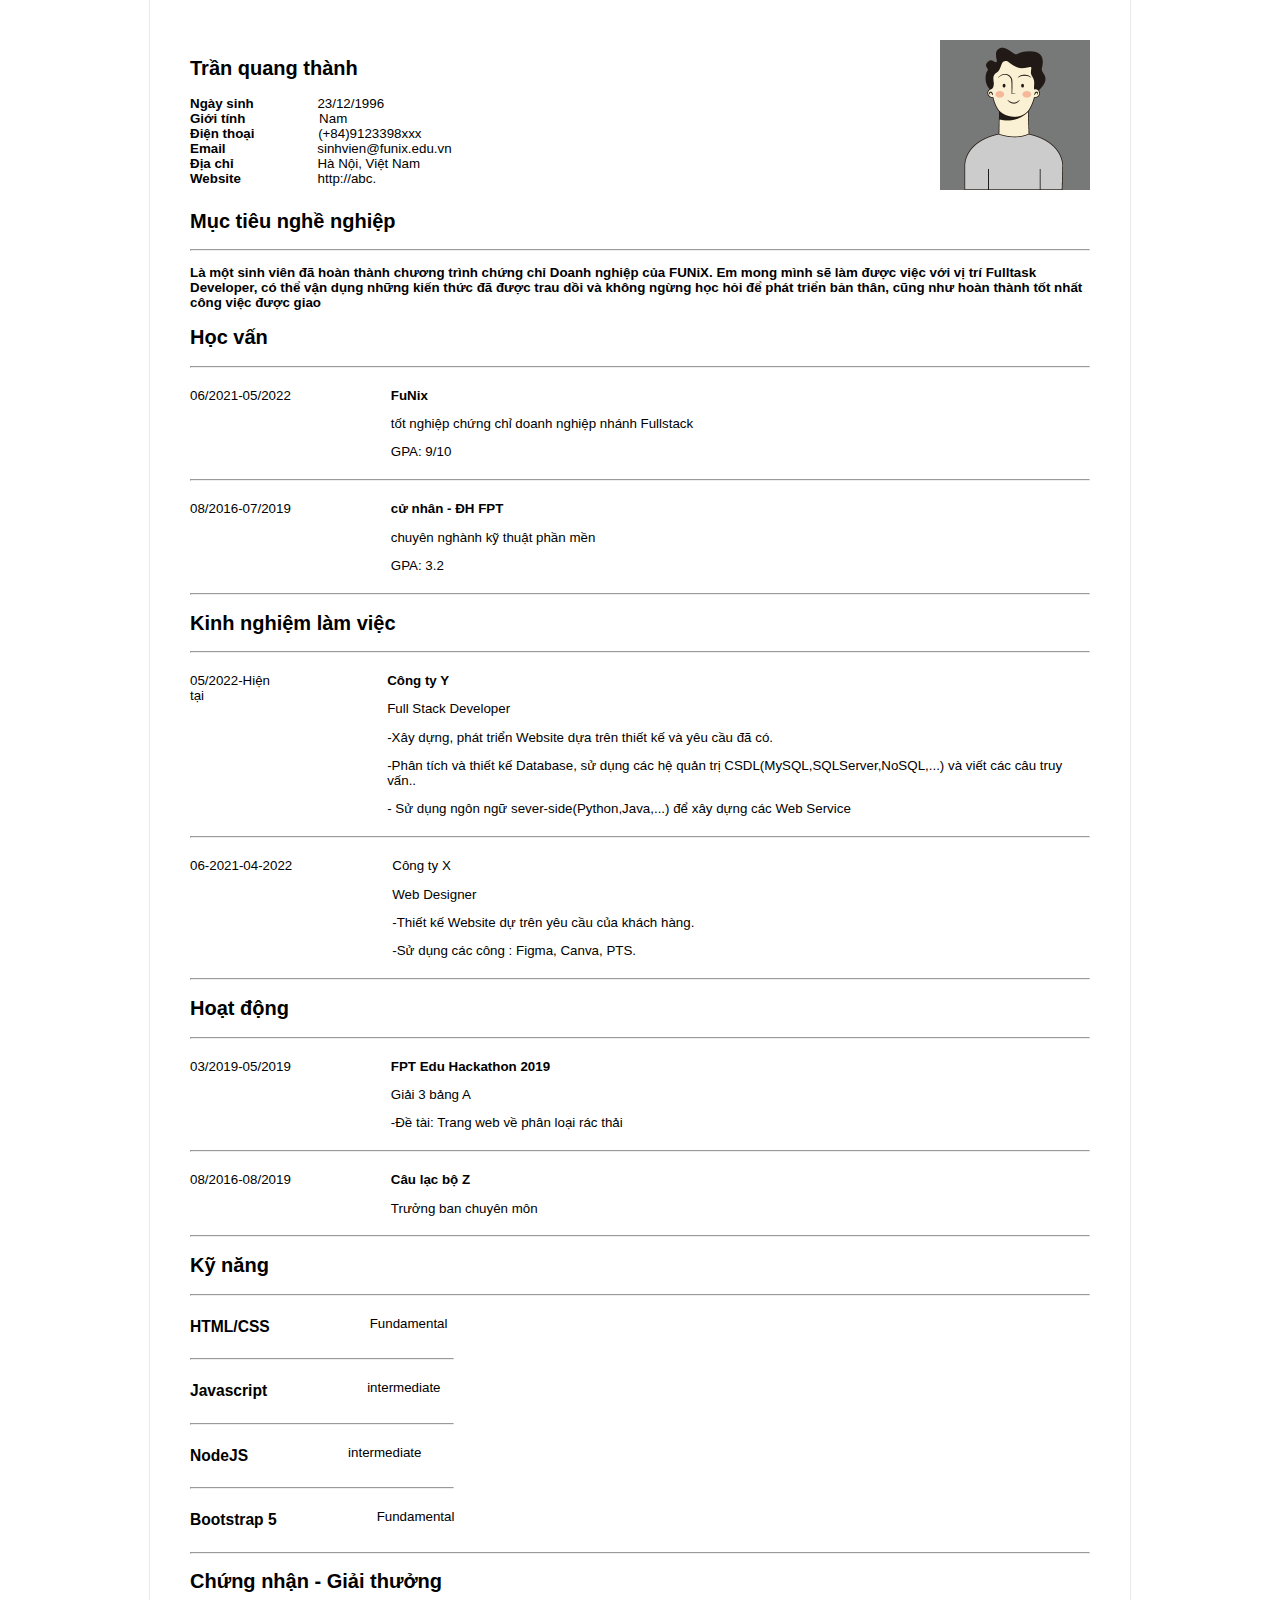
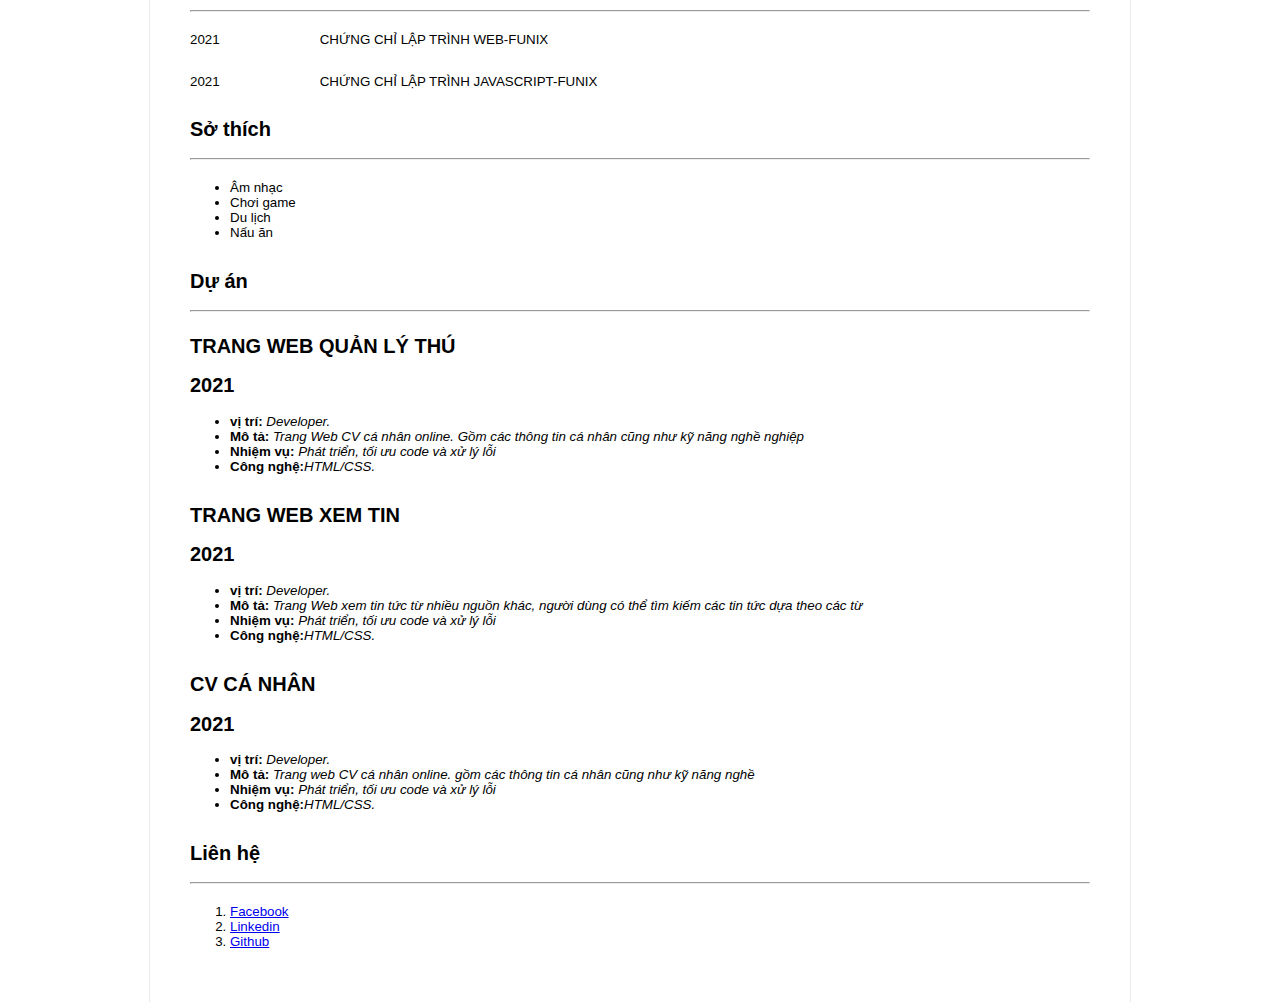
<file: index.html>
<!DOCTYPE html>
<html lang="en">
  <head>
    <meta charset="utf-8" />
    <meta name="viewport" content="width=device-width, initial-scale=1.0" />
    <title>Assignment 01</title>
    <meta name="robots" content="noindex" />

    <link rel="stylesheet" href="./css/styles.css" />
  </head>

  <body>
    <div class="cv-document">
      <div class="cv-page">
        <div class="section-1" id="info">
          <div class="section-content">
            <h2 class="section-title">Trần quang thành</h2>
            <div className="section-content1">
              <strong>Ngày sinh </strong>

              <span style="padding-left: 60px">23/12/1996</span>
            </div>
            <div>
              <strong>Giới tính </strong>
              <span style="padding-left: 70px">Nam</span>
            </div>
            <div>
              <strong>Điện thoại </strong>
              <span style="padding-left: 60px">(+84)9123398xxx</span>
            </div>
            <div>
              <strong>Email </strong>
              <span style="padding-left: 88px">sinhvien@funix.edu.vn </span>
            </div>
            <div>
              <strong>Địa chỉ </strong>
              <span style="padding-left: 80px">Hà Nội, Việt Nam</span>
            </div>
            <div>
              <strong>Website </strong>
              <span style="padding-left: 73px">http://abc.</span>
            </div>
          </div>
          <div>
            <img
              src="./images/default-avatar.png"
              style="width: 150px; height: 150px"
              alt=""
            />
          </div>
        </div>

        <div class="section" id="target">
          <h2 class="section-title">Mục tiêu nghề nghiệp</h2>
          <hr />
          <div class="section-content-1">
            <p>
              Là một sinh viên đã hoàn thành chương trình chứng chỉ Doanh nghiệp
              của FUNiX. Em mong mình sẽ làm được việc với vị trí Fulltask
              Developer, có thể vận dụng những kiến thức đã được trau dồi và
              không ngừng học hỏi để phát triển bản thân, cũng như hoàn thành
              tốt nhất công việc được giao
            </p>
          </div>
        </div>

        <div class="section" id="education">
          <h2 class="section-title">Học vấn</h2>
          <hr />
          <div class="section-content-2">
            <div>
              <p>06/2021-05/2022</p>
            </div>

            <div>
              <p class="section-content-1">FuNix</p>
              <p>tốt nghiệp chứng chỉ doanh nghiệp nhánh Fullstack</p>
              <p>GPA: 9/10</p>
            </div>
          </div>
          <hr />
          <div class="section-content-2">
            <p>08/2016-07/2019</p>
            <div>
              <p class="section-content-1">cử nhân - ĐH FPT</p>

              <p>chuyên nghành kỹ thuật phần mền</p>
              <p>GPA: 3.2</p>
            </div>
          </div>
          <hr />
        </div>

        <div class="section" id="experience">
          <h2 class="section-title">Kinh nghiệm làm việc</h2>
          <hr />
          <div class="section-content-2">
            <div class="">
              <p>05/2022-Hiện tại</p>
            </div>
            <div>
              <p class="section-content-1">Công ty Y</p>

              <p>Full Stack Developer</p>
              <p>
                -Xây dựng, phát triển Website dựa trên thiết kế và yêu cầu đã
                có.
              </p>
              <p>
                -Phân tích và thiết kế Database, sử dụng các hệ quản trị
                CSDL(MySQL,SQLServer,NoSQL,...) và viết các câu truy vấn..
              </p>
              <p>
                - Sử dụng ngôn ngữ sever-side(Python,Java,...) để xây dựng các
                Web Service
              </p>
            </div>
          </div>
          <hr />

          <div class="section-content-2">
            <div class="">
              <p>06-2021-04-2022</p>
            </div>
            <div>
              <p>Công ty X</p>

              <p>Web Designer</p>
              <p>-Thiết kế Website dự trên yêu cầu của khách hàng.</p>
              <p>-Sử dụng các công : Figma, Canva, PTS.</p>
            </div>
          </div>
          <hr />
        </div>

        <div class="section" id="activity">
          <h2 class="section-title">Hoạt động</h2>
          <hr />
          <div class="section-content section-content-2">
            <div>
              <p>03/2019-05/2019</p>
            </div>
            <div>
              <p class="section-content-1">FPT Edu Hackathon 2019</p>

              <p>Giải 3 bảng A</p>
              <p>-Đề tài: Trang web về phân loại rác thải</p>
            </div>
          </div>
          <hr />
          <div class="section-content section-content-2">
            <div>
              <p>08/2016-08/2019</p>
            </div>
            <div>
              <p class="section-content-1">Câu lạc bộ Z</p>

              <p>Trưởng ban chuyên môn</p>
            </div>
          </div>
          <hr />
        </div>

        <div class="section" id="skill">
          <h2 class="section-title">Kỹ năng</h2>
          <hr />
          <div class="section-content">
            <div class="section-content-2" >
              
              <h3>HTML/CSS</h3>
              <p>Fundamental</p>
            </div>
            <hr>
            <div class="section-content-2">
              <h3>Javascript</h3>

              <p>intermediate</p>
            </div>
            <hr>
            <div class="section-content-2">
              <h3>NodeJS</h3>

              <p>intermediate</p>
            </div>
            <hr>
            <div class="section-content-2">
              <h3>Bootstrap 5</h3>

              <p>Fundamental</p>
            </div>

          </div>
          <hr>
        </div>

        <div class="section" id="certificate">
          <h2 class="section-title">Chứng nhận - Giải thưởng</h2>
          <hr>
          <div class="section-content section-content-2">
            <p>2021</p>
            <p>CHỨNG CHỈ LẬP TRÌNH WEB-FUNIX</p>
            
          </div>
          <div class="section-content-2">
            <p>2021</p>
            <p>CHỨNG CHỈ LẬP TRÌNH JAVASCRIPT-FUNIX</p>
          </div>
        </div>

        <div class="section" id="hobby">
          <h2 class="section-title">Sở thích</h2>
          <hr>
          <div class="section-content">
            <ul>
              <li>Âm nhạc</li>
              <li>Chơi game</li>
              <li>Du lịch</li>
              <li>Nấu ăn</li>
            </ul>
          </div>
        </div>

        <div class="section" id="project">
          <h2 class="section-title">Dự án</h2>
          <hr>
          <div class="section-content">
            <h2>TRANG WEB QUẢN LÝ THÚ </h2>
            <h2>2021</h2>
            <ul>
              <li> <strong>vị trí:</strong> <i>Developer.</i></li>
              <li><strong> Mô tả:</strong>
                <i>Trang Web CV cá nhân online. Gồm các thông tin cá nhân
                  cũng như kỹ năng nghề nghiệp</i>
              </li>
              <li><strong>Nhiệm vụ:</strong> <i>Phát triển, tối ưu code và xử lý lỗi</i></li>
              <li><strong>Công nghệ:</strong><i>HTML/CSS.</i></li>
            </ul>
          </div>
          <div class="section-content">
            <h2>TRANG WEB XEM TIN </h2>
            <h2>2021</h2>
            <ul>
              <li> <strong>vị trí:</strong> <i>Developer.</i></li>
              <li><strong> Mô tả:</strong>
                <i>Trang Web xem tin tức từ nhiều nguồn khác, người dùng có thể tìm kiếm các tin tức dựa theo các từ </i>
              </li>
              <li><strong>Nhiệm vụ:</strong> <i>Phát triển, tối ưu code và xử lý lỗi</i></li>
              <li><strong>Công nghệ:</strong><i>HTML/CSS.</i></li>
            </ul>
          </div>
          <div class="section-content">
            <h2>CV CÁ NHÂN </h2>
            <h2>2021</h2>
            <ul>
              <li> <strong>vị trí:</strong> <i>Developer.</i></li>
              <li><strong> Mô tả:</strong>
                <i>Trang web CV cá nhân online. gồm các thông tin cá nhân cũng như kỹ năng nghề </i>
              </li>
              <li><strong>Nhiệm vụ:</strong> <i>Phát triển, tối ưu code và xử lý lỗi</i></li>
              <li><strong>Công nghệ:</strong><i>HTML/CSS.</i></li>
            </ul>
          </div>
        </div>

        <div >
          <h2 class="section-title-4">Liên hệ</h2>
          <hr>
          <div class="section-content">
            <ol>
              <li><a href="#">Facebook</a></li>
              <li><a href="#">Linkedin</a></li>
              <li><a href="#">Github</a></li>
            </ol>
           
          </div>
        </div>
      </div>
    </div>
  </body>
</html>
</file>
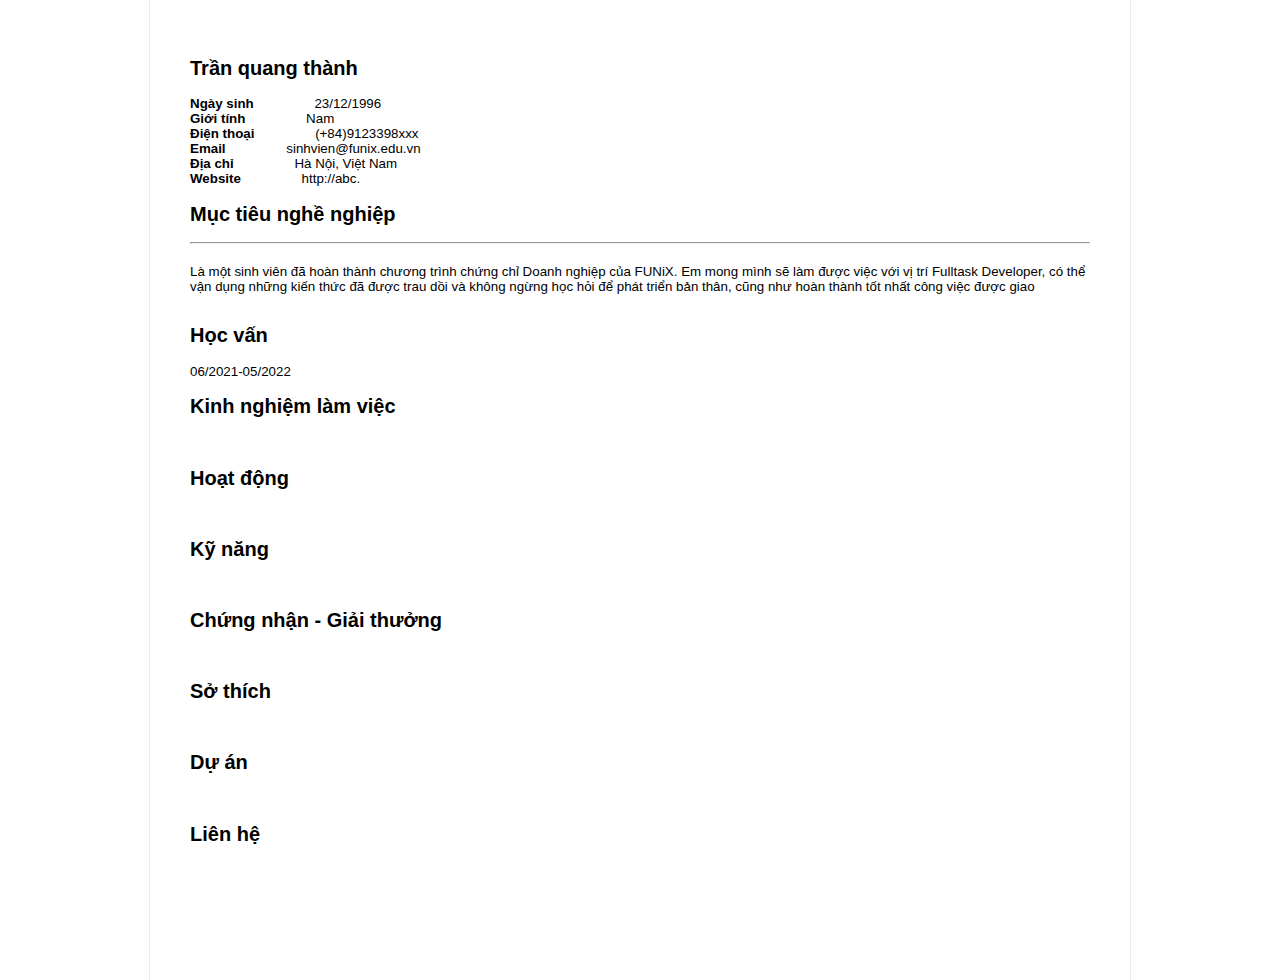
<file: css/funix-FPT/Assignment 01 Stater/index.html>
<!DOCTYPE html>
<html lang="en">
	<head>
		<meta charset="utf-8" />
		<title>Assignment 01</title>
		<meta name="robots" content="noindex" />

		<link rel="stylesheet" href="./css/styles.css" />
	</head>

	<body>
		<div class="cv-document">
			<div class="cv-page">
				<div class="section" id="info">
					<h2 class="section-title">Trần quang thành</h2>
					<div class="section-content">
						<div className="section-content1">
							<strong>Ngày sinh &emsp;&emsp;&emsp;&emsp;</strong>

							<span>23/12/1996</span>
						</div>
						<div>
							<strong>Giới tính &emsp;&emsp;&emsp;&emsp;</strong>
							<span>Nam</span>
						</div>
						<div>
							<strong>Điện thoại &emsp;&emsp;&emsp;&emsp;</strong>
							<span>(+84)9123398xxx</span>
						</div>
						<div>
							<strong>Email &emsp;&emsp;&emsp;&emsp;</strong>
							<span>sinhvien@funix.edu.vn </span>
						</div>
						<div>
							<strong>Địa chỉ  &emsp;&emsp;&emsp;&emsp;</strong>
							<span>Hà Nội, Việt Nam</span>
						</div>
						<div>
							<strong>Website &emsp;&emsp;&emsp;&emsp;</strong>
							<span>http://abc.</span>
						</div>
					</div>
				</div>				

				<div class="section" id="target">
					<h2 class="section-title">Mục tiêu nghề nghiệp</h2>
					<hr/>
					<div class="section-content">
						<p>Là một sinh viên đã hoàn thành chương trình chứng chỉ Doanh nghiệp của
							FUNiX. Em mong mình sẽ làm được việc với vị trí Fulltask Developer, có
							thể vận dụng những kiến thức đã được trau dồi và không ngừng học hỏi để
							phát triển bản thân, cũng như hoàn thành tốt nhất công việc được giao</p>

					</div>
				</div>

				<div class="section" id="education">
					<h2 class="section-title">Học vấn</h2>
					<div class="section-content">
						<span>06/2021-05/2022</span>
						    <strong></strong>
						
						<strong></strong>
						<span></span>
						<!-- <h1>HỌC VẤN</h1>
      <p></p>
      <h3>FUNIX</h3>
      <p>Tốt nghiệp chứng chỉ doanh nghiệp nhánh Fullstack</p>
      <p>GPA:9/10</p> -->

					</div>
				</div>

				<div class="section" id="experience">
					<h2 class="section-title">Kinh nghiệm làm việc</h2>
					<div class="section-content"></div>
				</div>

				<div class="section" id="activity">
					<h2 class="section-title">Hoạt động</h2>
					<div class="section-content"></div>
				</div>

				<div class="section" id="skill">
					<h2 class="section-title">Kỹ năng</h2>
					<div class="section-content"></div>
				</div>

				<div class="section" id="certificate">
					<h2 class="section-title">Chứng nhận - Giải thưởng</h2>
					<div class="section-content"></div>
				</div>

				<div class="section" id="hobby">
					<h2 class="section-title">Sở thích</h2>
					<div class="section-content"></div>
				</div>

				<div class="section" id="project">
					<h2 class="section-title">Dự án</h2>
					<div class="section-content"></div>
				</div>

				<div class="section" id="contact">
					<h2 class="section-title">Liên hệ</h2>
					<div class="section-content"></div>
				</div>
			</div>
		</div>
	</body>
</html>
</file>
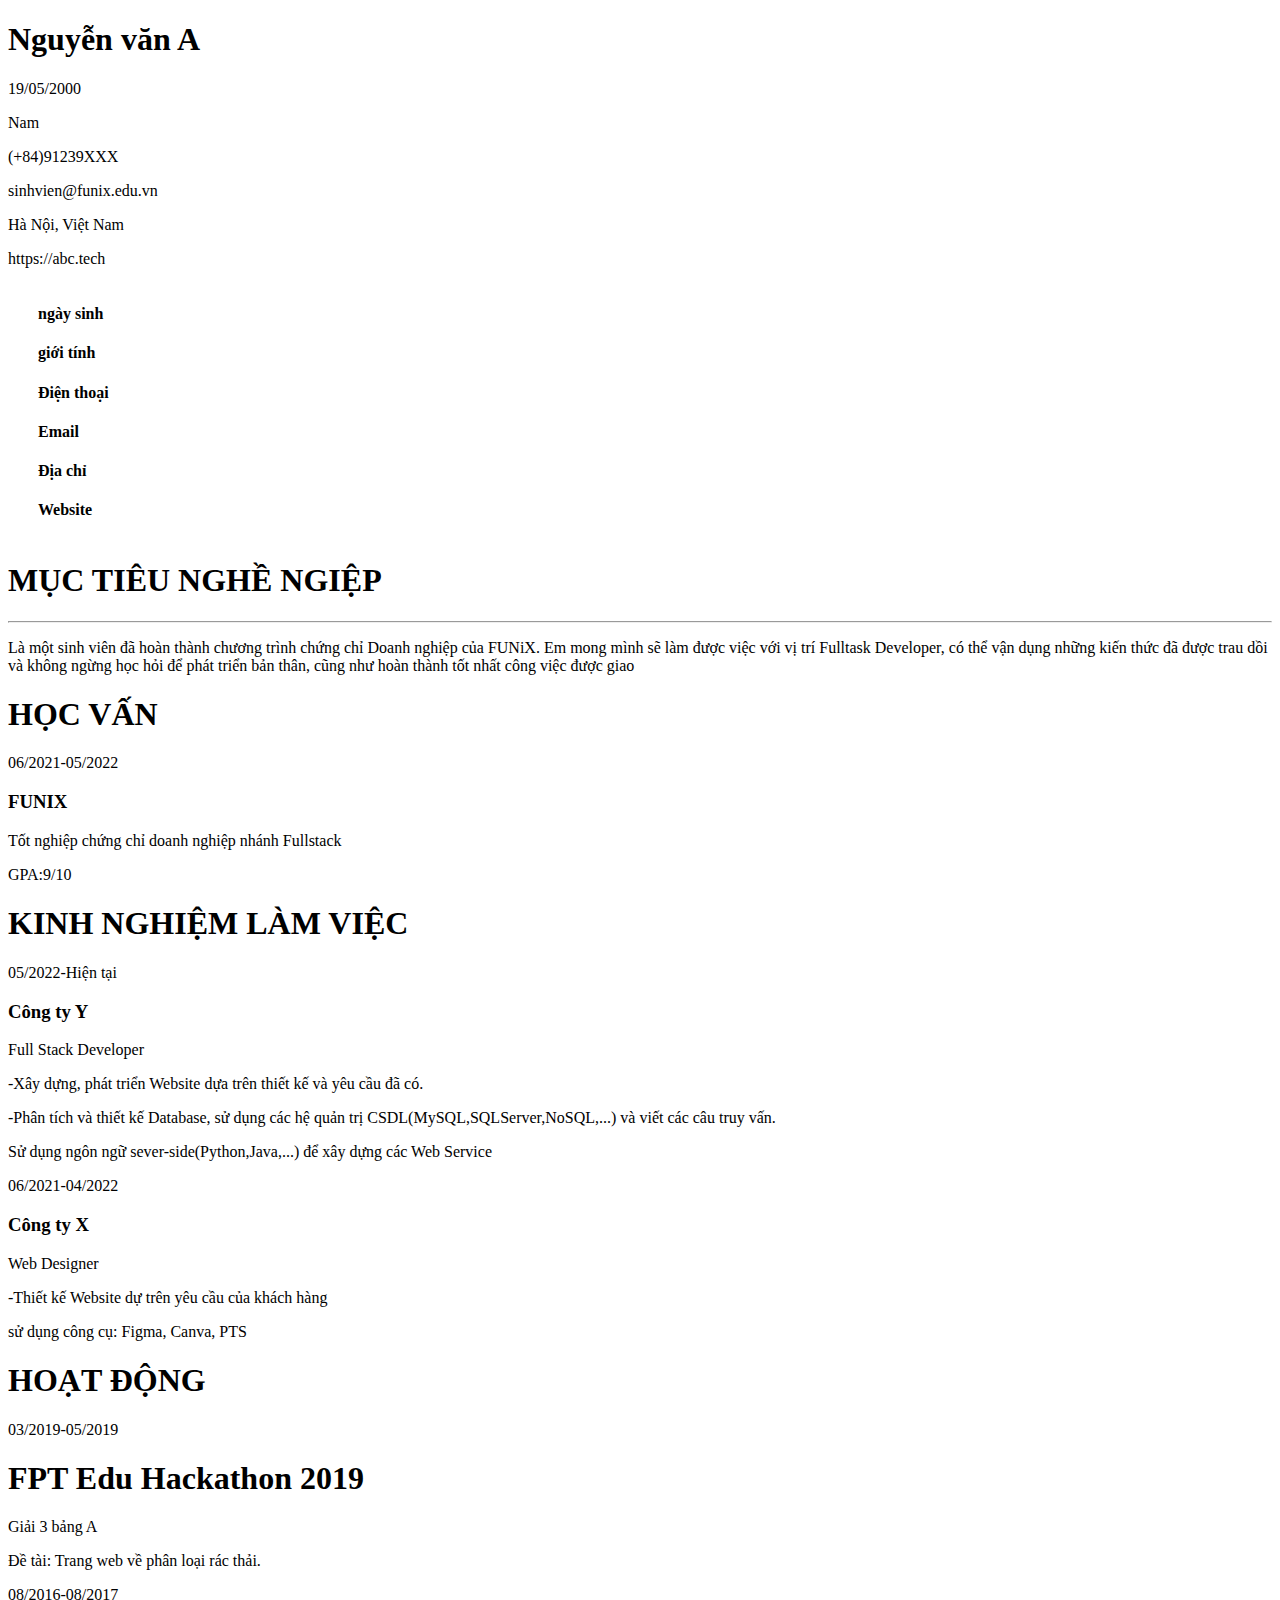
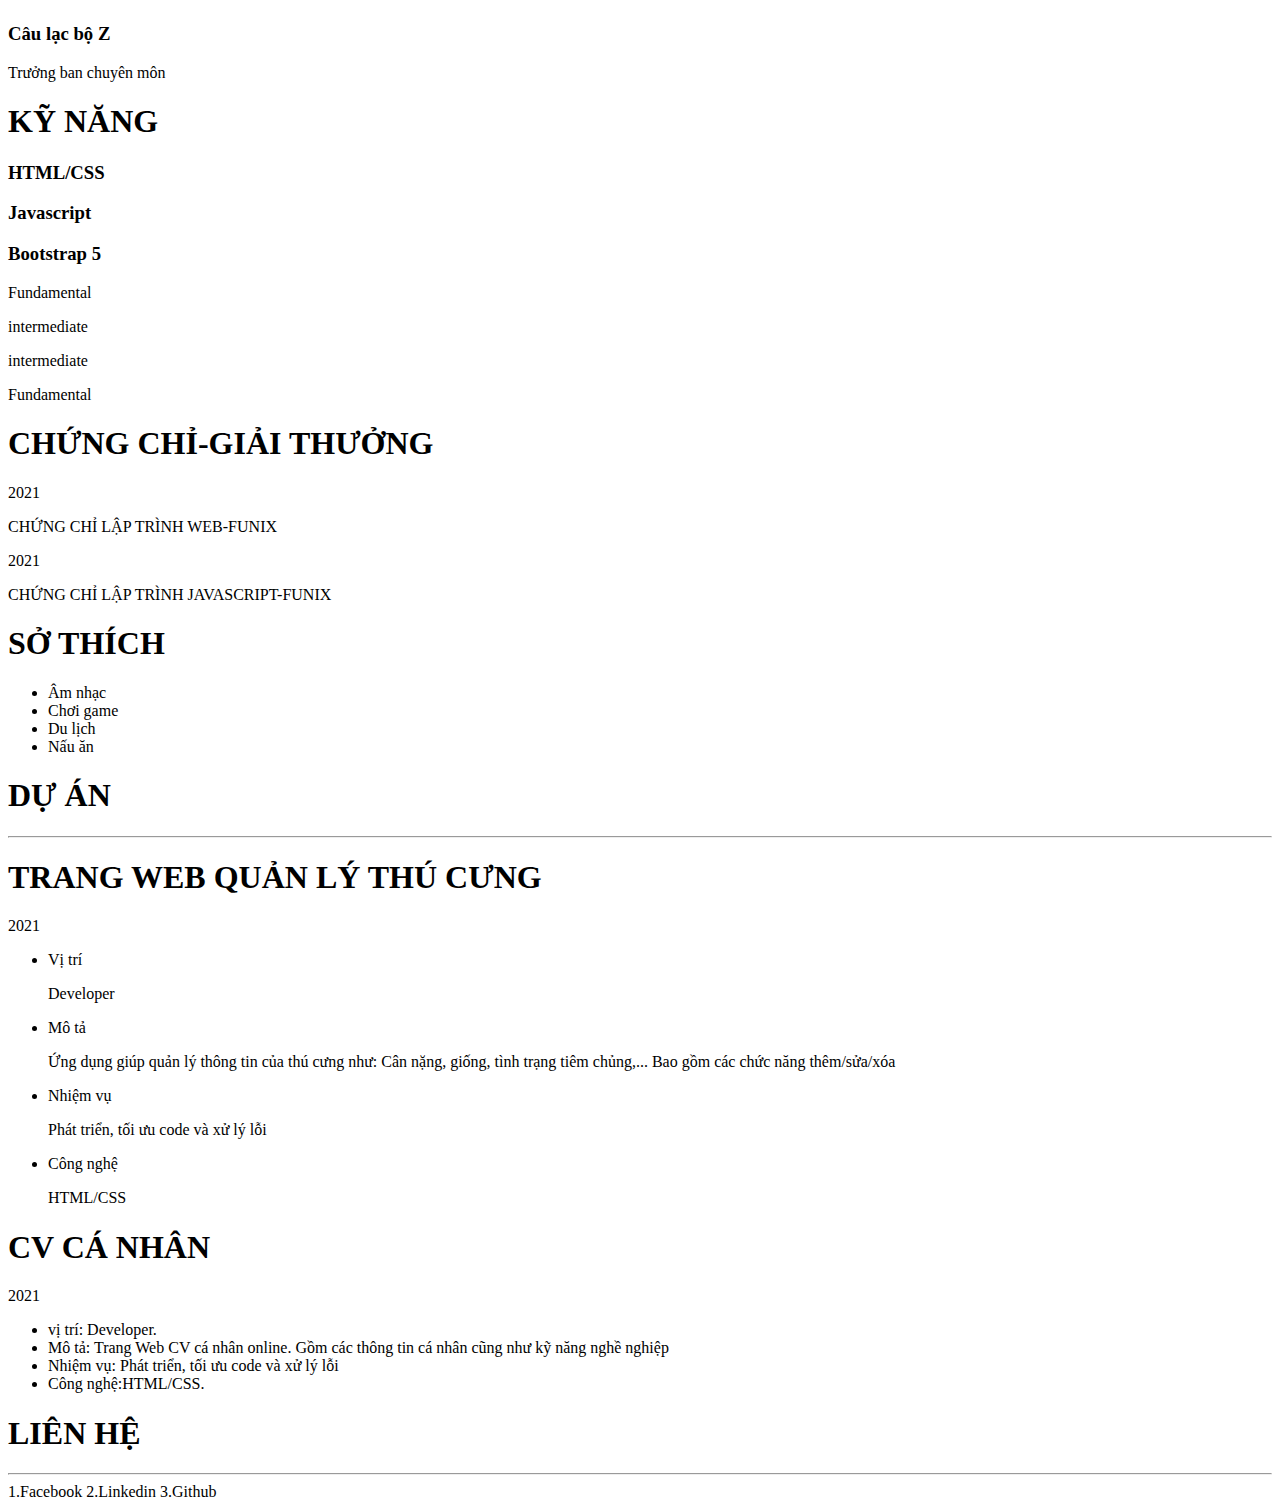
<file: css/funix-FPT/CV-project/cv-project/index.html>
<!DOCTYPE html>
<html lang="en">
  <head>
    <meta charset="UTF-8" />
    <meta http-equiv="X-UA-Compatible" content="IE=edge" />
    <meta name="viewport" content="width=device-width, initial-scale=1.0" />
    <title>Digital CV</title>
    <link rel="stylesheet" href="./style.css" />
  </head>
  <body>
    <div>
      <div class="section-title">
        <h1>Nguyễn văn A</h1>
        <p>19/05/2000</p>
        <p>Nam</p>
        <p>(+84)91239XXX</p>
        <p>sinhvien@funix.edu.vn</p>
        <p>Hà Nội, Việt Nam</p>
        <p>https://abc.tech</p>
      </div>
      <div class="section-content">
        <h4>ngày sinh</h4>
        <h4>giới tính</h4>
        <h4>Điện thoại</h4>
        <h4>Email</h4>
        <h4>Địa chỉ</h4>
        <h4>Website</h4>
      </div>
    </div>

    <div>
      <h1>MỤC TIÊU NGHỀ NGIỆP</h1>
      <hr />
      <p>
        Là một sinh viên đã hoàn thành chương trình chứng chỉ Doanh nghiệp của
        FUNiX. Em mong mình sẽ làm được việc với vị trí Fulltask Developer, có
        thể vận dụng những kiến thức đã được trau dồi và không ngừng học hỏi để
        phát triển bản thân, cũng như hoàn thành tốt nhất công việc được giao
      </p>
    </div>
    <div>
      <h1>HỌC VẤN</h1>
      <p>06/2021-05/2022</p>
      <h3>FUNIX</h3>
      <p>Tốt nghiệp chứng chỉ doanh nghiệp nhánh Fullstack</p>
      <p>GPA:9/10</p>
    </div>
    <div>
      <h1>KINH NGHIỆM LÀM VIỆC</h1>
      <p>05/2022-Hiện tại</p>
      <h3>Công ty Y</h3>
      <p>Full Stack Developer</p>
      <p>-Xây dựng, phát triển Website dựa trên thiết kế và yêu cầu đã có.</p>
      <p>
        -Phân tích và thiết kế Database, sử dụng các hệ quản trị
        CSDL(MySQL,SQLServer,NoSQL,...) và viết các câu truy vấn.
      </p>
      <p>
        Sử dụng ngôn ngữ sever-side(Python,Java,...) để xây dựng các Web Service
      </p>
    </div>
    <div>
      <p>06/2021-04/2022</p>
      <h3>Công ty X</h3>
      <p>Web Designer</p>
      <p>-Thiết kế Website dự trên yêu cầu của khách hàng</p>
      <p>sử dụng công cụ: Figma, Canva, PTS</p>
    </div>
    <div>
      <h1>HOẠT ĐỘNG</h1>
      <p>03/2019-05/2019</p>
      <h1>FPT Edu Hackathon 2019</h1>
      <p>Giải 3 bảng A</p>
      <p>Đề tài: Trang web về phân loại rác thải.</p>
      <p>08/2016-08/2017</p>
      <h3>Câu lạc bộ Z</h3>
      <p>Trưởng ban chuyên môn</p>
    </div>
    <div>
      <h1>KỸ NĂNG</h1>
      <h3>HTML/CSS</h3>
      <h3>Javascript</h3>
      <h3>Bootstrap 5</h3>
      <p>Fundamental</p>
      <p>intermediate</p>
      <p>intermediate</p>
      <p>Fundamental</p>
    </div>
    <div>
      <h1>CHỨNG CHỈ-GIẢI THƯỞNG</h1>
      <p>2021</p>
      <p>CHỨNG CHỈ LẬP TRÌNH WEB-FUNIX</p>
      <p>2021</p>
      <p>CHỨNG CHỈ LẬP TRÌNH JAVASCRIPT-FUNIX</p>
    </div>
    <div>
      <h1>SỞ THÍCH</h1>
      <ul>
        <li>Âm nhạc</li>
        <li>Chơi game</li>
        <li>Du lịch</li>
        <li>Nấu ăn</li>
      </ul>
    </div>
    <div>
      <h1>DỰ ÁN</h1>
      <hr />
      <h1>TRANG WEB QUẢN LÝ THÚ CƯNG</h1>
      <p>2021</p>
      <ul>
        <li>Vị trí</li>
        <p>Developer</p>
        <li>Mô tả</li>
        <p>
          Ứng dụng giúp quản lý thông tin của thú cưng như: Cân nặng, giống,
          tình trạng tiêm chủng,... Bao gồm các chức năng thêm/sửa/xóa
        </p>

        <li>Nhiệm vụ</li>
        <p>Phát triển, tối ưu code và xử lý lỗi</p>
        <li>Công nghệ</li>
        <p>HTML/CSS</p>
      </ul>
    </div>
    <div>
      <h1>CV CÁ NHÂN</h1>
      <p>2021</p>
      <ul>
        <li>vị trí: Developer.</li>
        <li>
          Mô tả: Trang Web CV cá nhân online. Gồm các thông tin cá nhân cũng như
          kỹ năng nghề nghiệp
        </li>
        <li>Nhiệm vụ: Phát triển, tối ưu code và xử lý lỗi</li>
        <li>Công nghệ:HTML/CSS.</li>
      </ul>
      <h1>LIÊN HỆ</h1>
      <hr />
      <a>1.Facebook</a>
      <a>2.Linkedin</a>
      <a>3.Github</a>
    </div>
  </body>
</html>
</file>
<file: css/styles.css>
body {
    margin: 0px;
}

.cv-document {
	box-sizing: border-box;
	border: none;
	outline: 0;
	font-weight: inherit;
	font-style: inherit;
	vertical-align: baseline;
	text-decoration: none;
	margin: 0;
	padding: 0;
	width: 100%;
	font-family: arial, sans-serif, tahoma;
	font-size: 10pt;
}

.cv-page {
    outline: 0;
    font-weight: inherit;
    font-style: inherit;
    font-size: 100%;
    vertical-align: baseline;
    text-decoration: none;
    width: 900px;
    min-height: 900px;
    margin: 0 auto;
    box-shadow: 0 0 1px rgba(0,0,0,.5);
    background-color: #fff;
    position: relative;

    padding: 40px
}
.section-content{
    display: inline-block;
    
}
.section-content1{
    display: inline-block;
    width: 5px;
    height: 10px;
}
.section-1 {
    display: flex;
    justify-content: space-between;
}
.section-content-1{
    font-weight: bold;
}
.section-content-2{
    display: flex;
    gap: 100px;
}
</file>
<file: css/funix-FPT/Assignment 01 Stater/css/styles.css>
body {
    margin: 0px;
}

.cv-document {
	box-sizing: border-box;
	border: none;
	outline: 0;
	font-weight: inherit;
	font-style: inherit;
	vertical-align: baseline;
	text-decoration: none;
	margin: 0;
	padding: 0;
	width: 100%;
	font-family: arial, sans-serif, tahoma;
	font-size: 10pt;
}

.cv-page {
    outline: 0;
    font-weight: inherit;
    font-style: inherit;
    font-size: 100%;
    vertical-align: baseline;
    text-decoration: none;
    width: 900px;
    min-height: 900px;
    margin: 0 auto;
    box-shadow: 0 0 1px rgba(0,0,0,.5);
    background-color: #fff;
    position: relative;

    padding: 40px
}
.section-content{
    display: inline-block;
    
}
.section-content1{
    display: inline-block;
    width: 5px;
    height: 10px;
}
</file>
<file: css/funix-FPT/CV-project/cv-project/style.css>
.section-content{
    display: inline-block;
    position: relative;
    left:30px;
}
</file>
